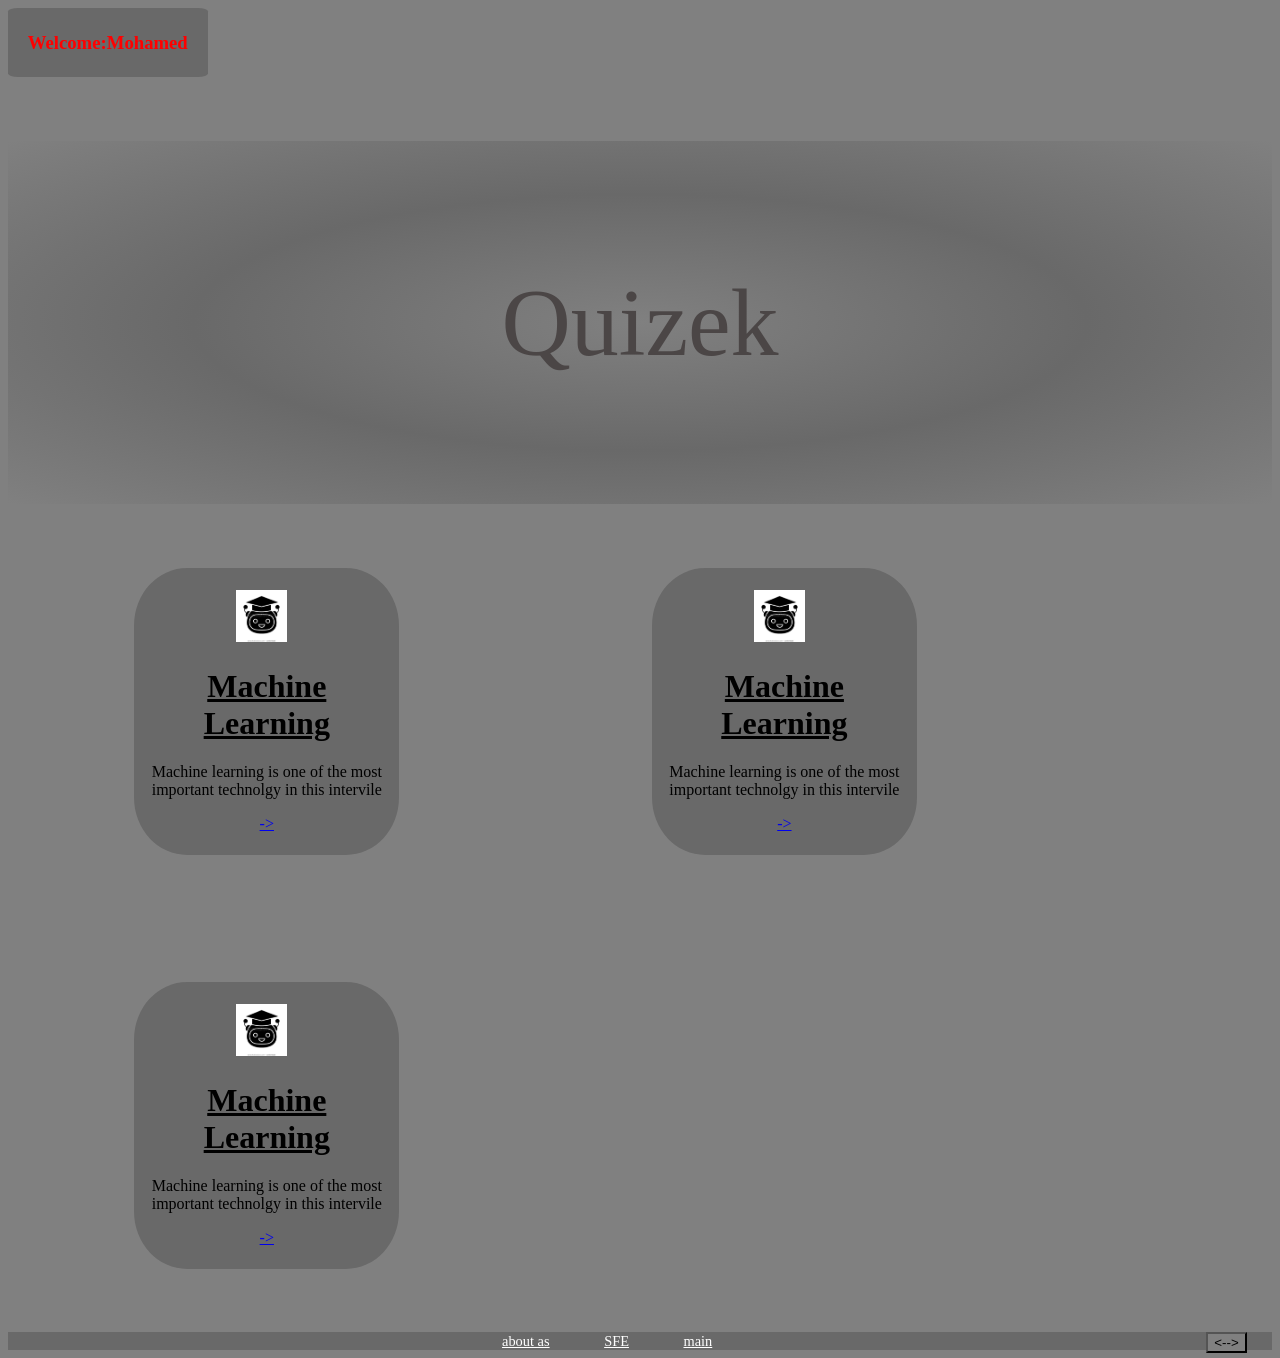
<file: index.html>
<!DOCTYPE html>
<html>
<head>
	<title>Quizek</title>
	<link id="style" rel="stylesheet" type="text/css" href="style2.css">
	<script type="text/javascript">
		function switch_style() {
			if (document.getElementById('style').getAttribute('href')=='steel1.css'){
				document.getElementById('style').href='style2.css'
			}
			else{
				document.getElementById('style').href='steel1.css'
			}
		}
	</script>
</head>
<body>
	<div id="id">
		<h3 style="width: 100%; color: red;">Welcome:Mohamed</h3>
	</div>
	<div id="head">
		Quizek
	</div>
	<div class="index">
		<p>
			<img src="ML.jpg"><h1><u>Machine Learning</u></h1>
			<p>
			Machine learning is one of the most important technolgy in this intervile
			</p><a href="mlquize.html" id="toq">-></a>
		</p>
	</div>
	<div class="index">
		<p>
			<img src="ML.jpg"><h1><u>Machine Learning</u></h1>
			<p>
			Machine learning is one of the most important technolgy in this intervile
			</p><a href="mlquize.html" id="toq">-></a>
		</p>
	</div>
	<div class="index">
		<p>
			<img src="ML.jpg"><h1><u>Machine Learning</u></h1>
			<p>
			Machine learning is one of the most important technolgy in this intervile
			</p><a href="mlquize.html" id="toq">-></a>
		</p>
	</div>
	<footer>
		<div id="footer">
			<a class="foot" href="aboutus.html">about as</a>
			<a class="foot" href="fff">SFE</a>
			<a class="foot" href="index.html">main</a>
			<button id="switch" type="button" onclick="switch_style()"><--></button>
		</div>
	</footer>
</body>
</html>
</file>
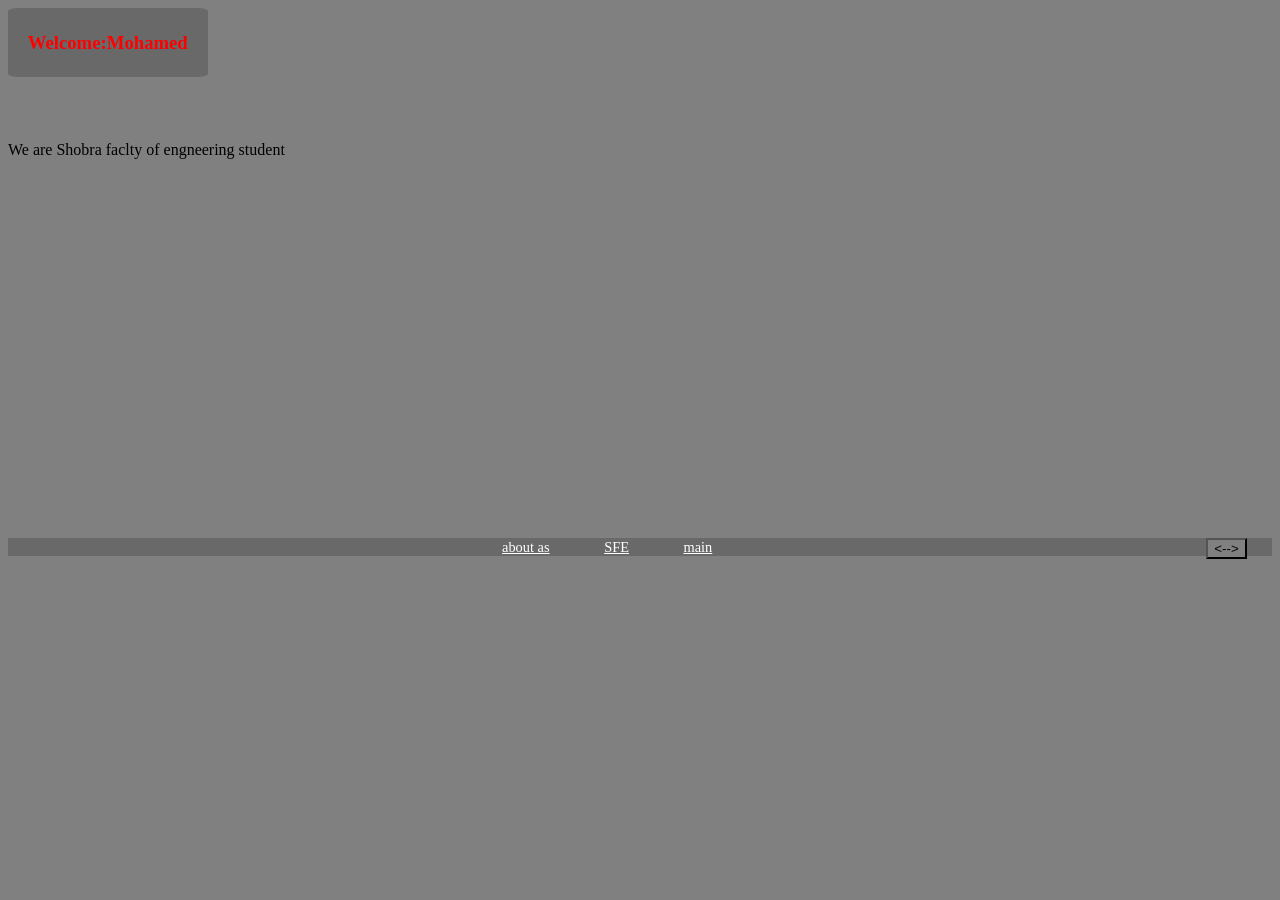
<file: aboutus.html>
<!DOCTYPE html>
<html>
<head>
	<title>Quizek</title>
	<link id="style" rel="stylesheet" type="text/css" href="style2.css">
	<script type="text/javascript">
		function switch_style() {
			if (document.getElementById('style').getAttribute('href')=='steel1.css'){
				document.getElementById('style').href='style2.css'
			}
			else{
				document.getElementById('style').href='steel1.css'
			}
		}
	</script>
</head>
<body style="text-align: left;">
	<div id="id">
		<h3 style="width: 100%; color: red;">Welcome:Mohamed</h3>
	</div>
	<p>
		We are Shobra faclty of engneering student
	</p>
	<footer>
		<div id="footer" style="text-align: center;">
			<a class="foot" href="aboutus.html">about as</a>
			<a class="foot" href="fff">SFE</a>
			<a class="foot" href="index.html">main</a>
			<button id="switch" type="button" onclick="switch_style()"><--></button>
		</div>
	</footer>
</body>
</html>
</file>
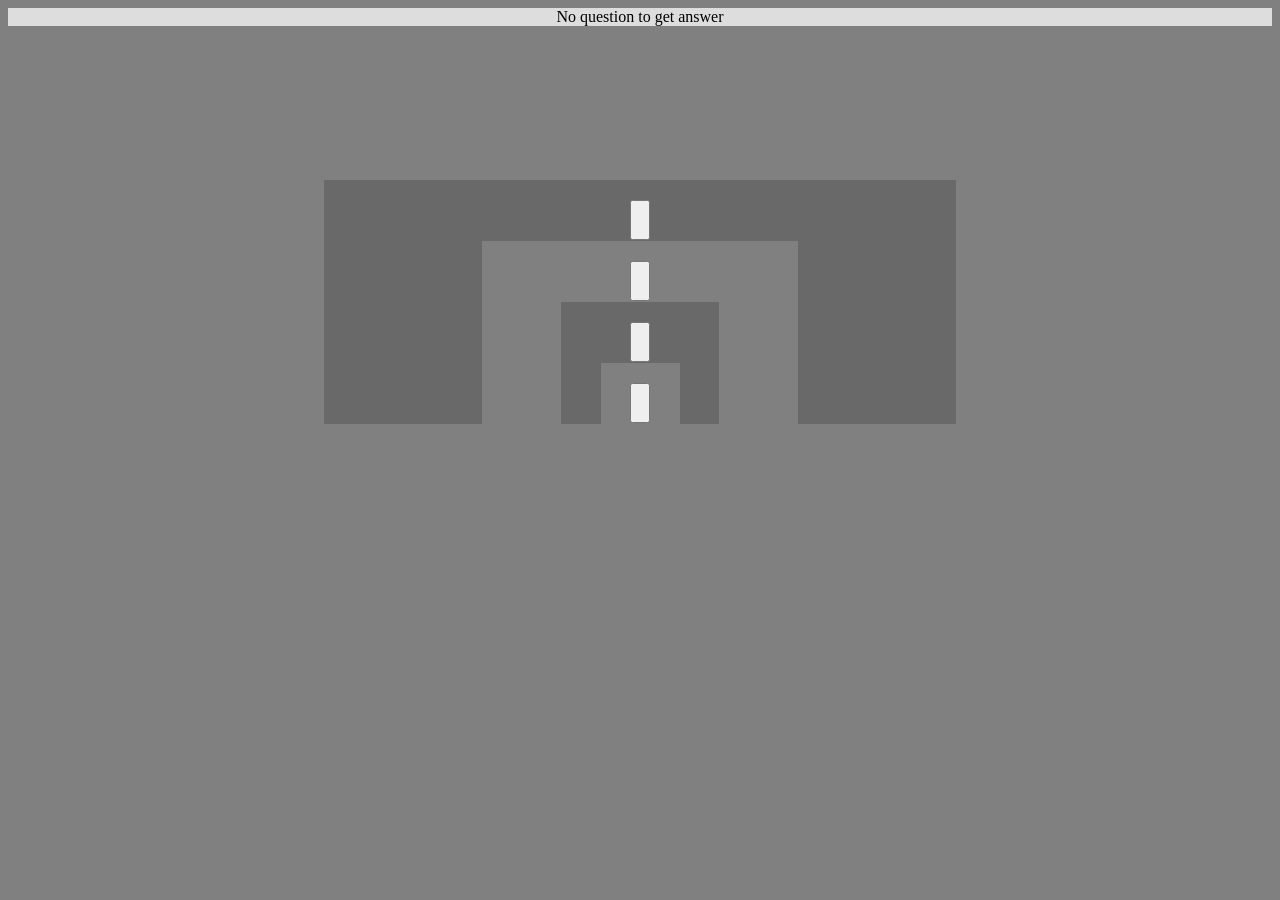
<file: ml_a_0.html>
<!DOCTYPE html>
<html>
<head>
	<title></title>
	<link rel="stylesheet" type="text/css" href="style2.css">
	<style>
		body{
			text-align: center;
		} 
		div{
			margin-bottom: 50px;
		}
		div.demo{
			width: 50%;
			padding-top: 20px; 
			text-align: center;
			margin-left: 25%;
		}
		#ai{
			background-color: dimgray;
		}
		#ml{
			background-color: gray;
			
		}
		#nn{
			background-color: dimgray;
			
		}
		#dl{
			background-color: gray;
			
		}
		button{
			height: 40px;
			width: 20px;
		}

	</style>
</head>
<body>
	<script src="ms.js"></script>
	<div style="background-color: #ddd;">No question to get answer</div>
	<div id='art'>
		<br><br><br>
	</div>
	<div id="con">
		<div id="ai" class='demo'>
			<button type="button" onclick="ai()"></button>
			<div id="ml" class='demo'>
				<button type="button" onclick="ml()"></button>
				<div id="nn" class='demo'>
					<button type="button" onclick="nn()"></button>
					</button>
					<div id="dl" class='demo'>
						<button type="button" onclick="dl()">
					</div>
				</div>
			</div>
			
		</div>
	</div>
	<script type="text/javascript"> 
		function dl(){
		document.getElementById('art').innerHTML='"Deep Neural Network" or "Deep Learning" 							is the state where							there is many layer in neural network<br><br>'
  }
  function ai(){
  	document.getElementById('art').innerHTML='"Artificial intelligence"  is the simulation of human intelligence processes by machines, especially computer systems <br><br>'
  }
  function ml(){
  	document.getElementById('art').innerHTML='"Machine Learning" is an application of artificial intelligence (AI) that provides systems the ability to automatically learn and improve from experience without being explicitly programmed'
  }
  function nn(){
  	document.getElementById('art').innerHTML='"Neural Network" is a series of algorithms that endeavors to recognize underlying relationships in a set of data through a process that mimics the way the human brain operates'
  }

	</script>
</body>
</html>
</file>
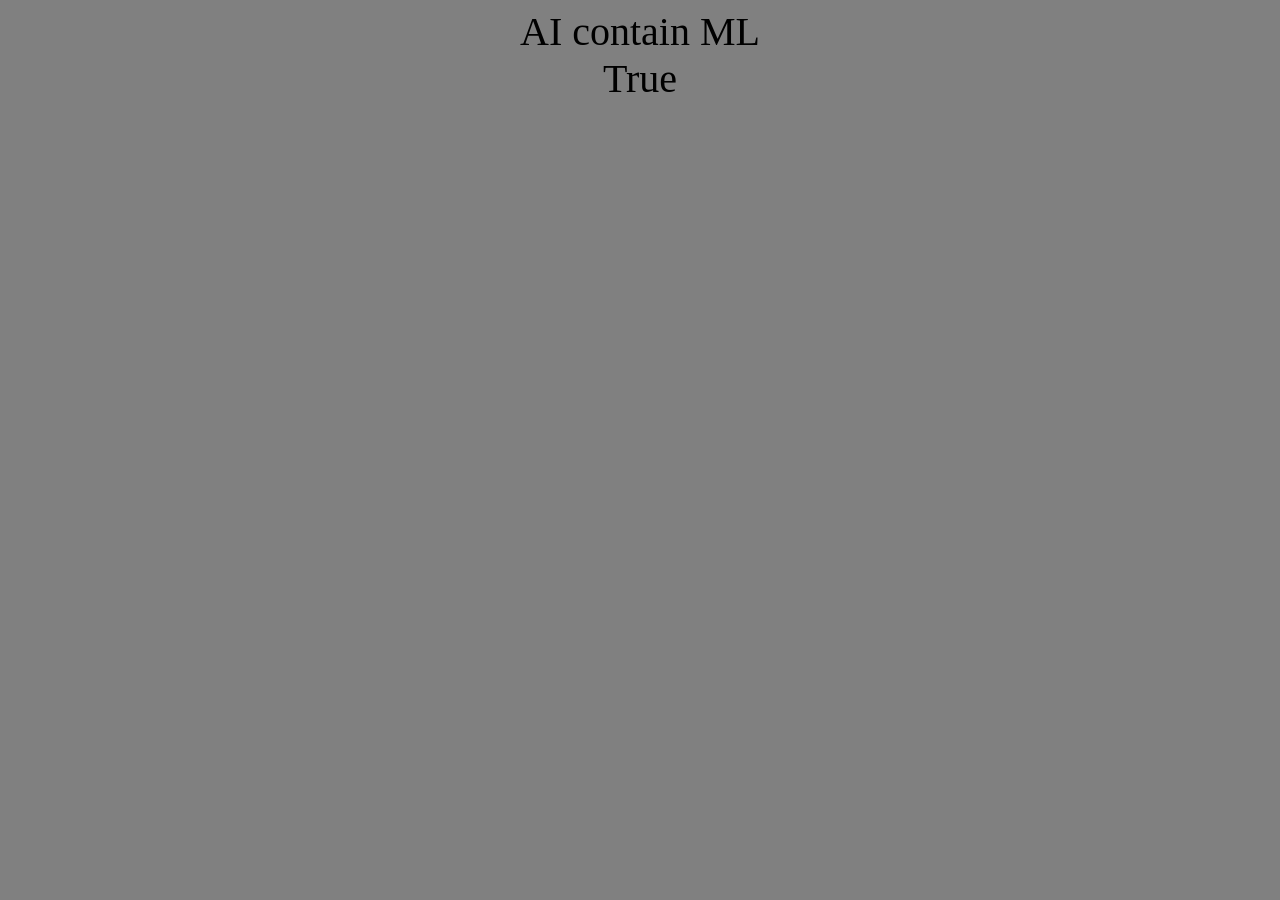
<file: ml_a_1.html>
<!DOCTYPE html>
<html>
<head>
	<title></title>
	<link rel="stylesheet" type="text/css" href="style2.css">
	<style>
		body{
			font-size: 40px;
			text-align: center;
		}
		#contine{
			position: relative;
		}
		#work{
			position: absolute;
		}
	</style>
</head>
<body>
	AI contain ML<br>
	True
</body>
</body>
</html>
</file>
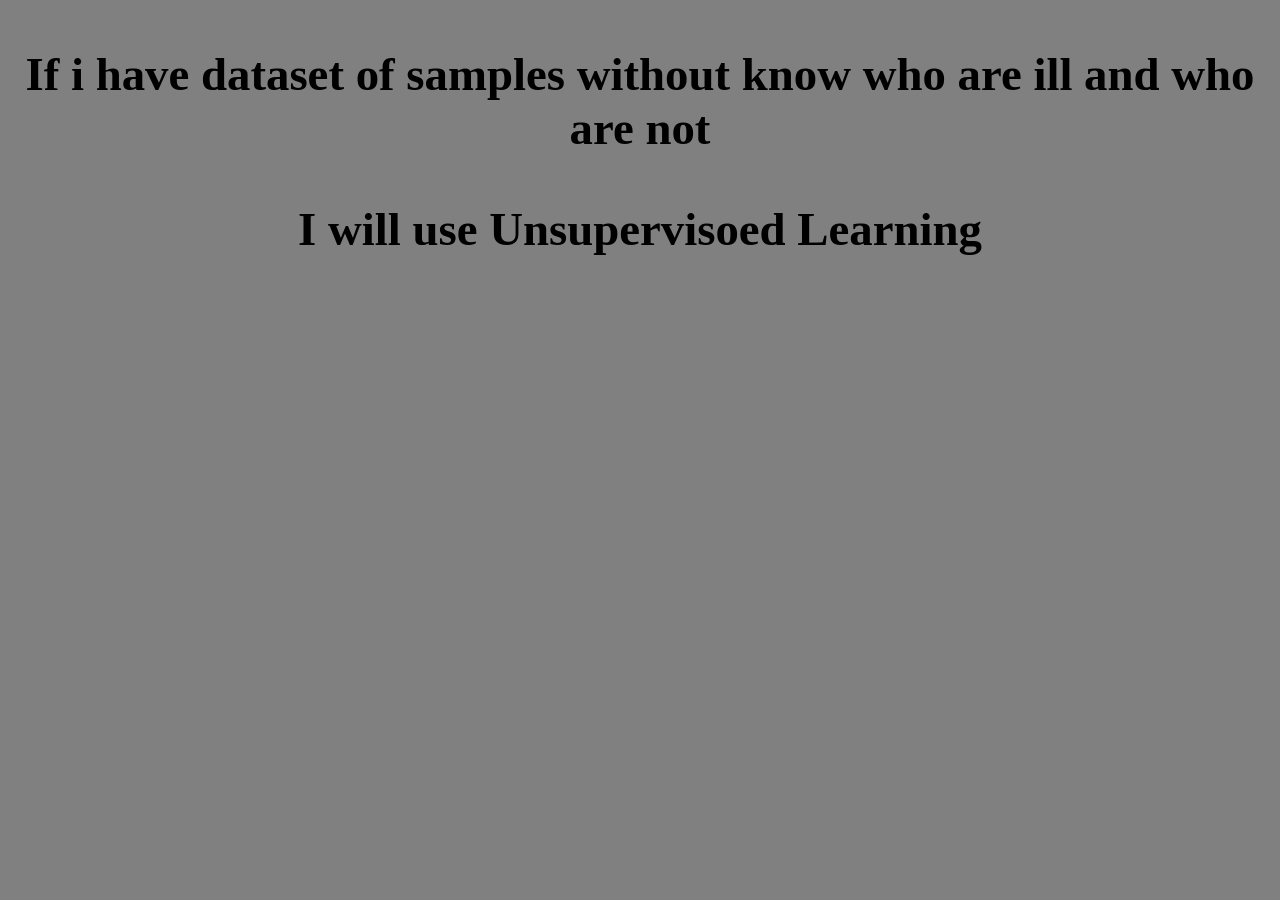
<file: ml_a_3.html>
<!DOCTYPE html>
<html>
<head>
	<title></title>
	<link rel="stylesheet" type="text/css" href="style2.css">
	<style>
		body{
			font-size: 40px;
			text-align: center;
		}

	</style>
</head>
<body>
	<h3>If i have dataset of samples without know who are ill and who are not</h3>
	<h3>I will use Unsupervisoed Learning</h3>

</body>
</html>
</file>
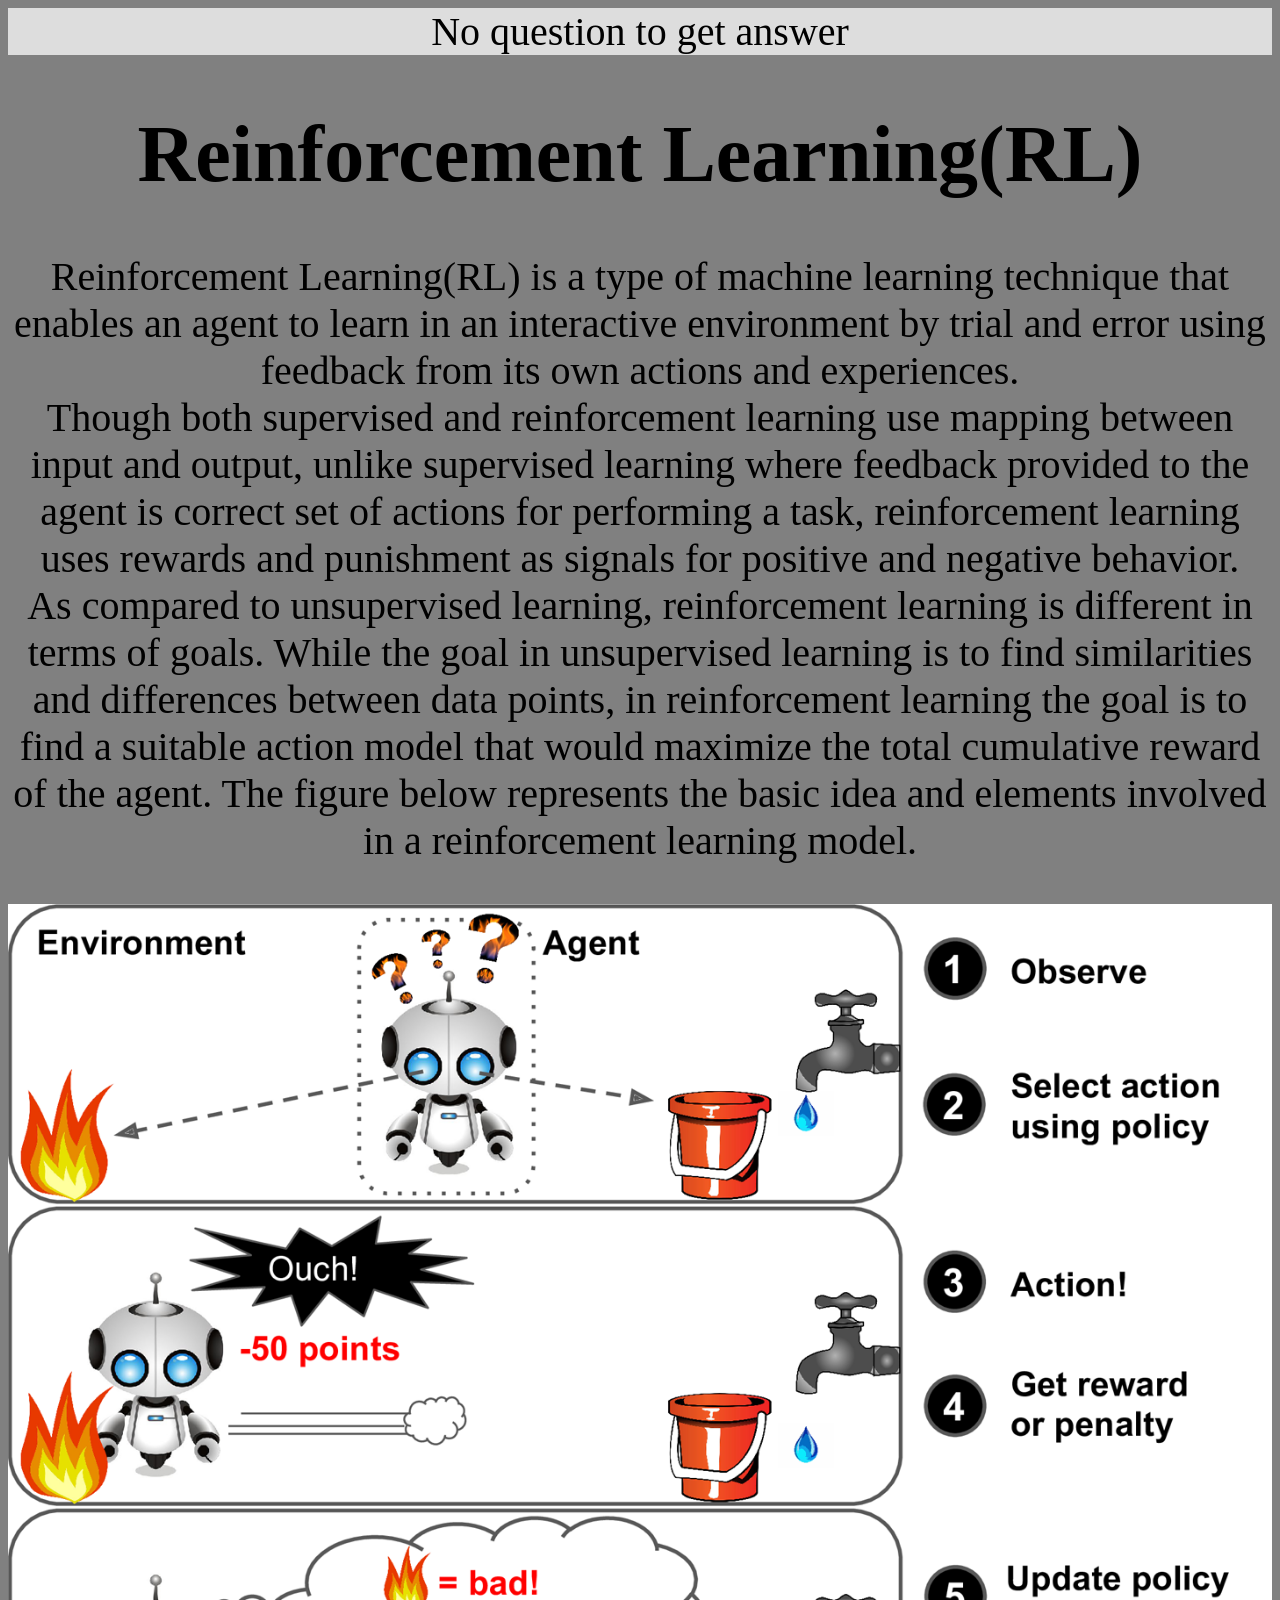
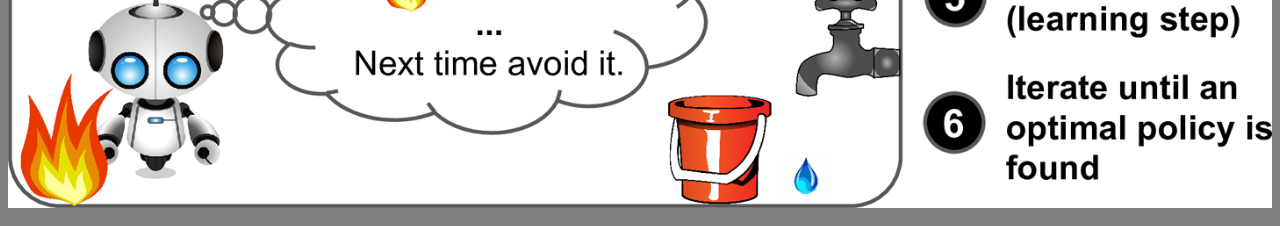
<file: ml_a_4.html>
<!DOCTYPE html>
<html>
<head>
	<title></title>
	<link rel="stylesheet" type="text/css" href="style2.css">
	<style>
		body{
			font-size: 40px;
			text-align: center;
		}

	</style>
</head>
<body>
	<div style="background-color: #ddd;">No question to get answer</div>
	<h1>Reinforcement Learning(RL) </h1>
	<div style="width: 100%;text-align: center;overflow: wr">
		<p>
			Reinforcement Learning(RL) is a type of machine learning technique that enables an agent to learn in an interactive environment by trial and error using feedback from its own actions and experiences.
			<br>
			Though both supervised and reinforcement learning use mapping between input and output, unlike supervised learning where feedback provided to the agent is correct set of actions for performing a task, reinforcement learning uses rewards and punishment as signals for positive and negative behavior.
			<br>
			As compared to unsupervised learning, reinforcement learning is different in terms of goals. While the goal in unsupervised learning is to find similarities and differences between data points, in reinforcement learning the goal is to find a suitable action model that would maximize the total cumulative reward of the agent. The figure below represents the basic idea and elements involved in a reinforcement learning model.
		</p>
	</div>
		<!-- Image Map Generated by http://www.image-map.net/ -->
	<img src="mlre.png" style="width:100%;height: 71.53%;" usemap="#image-map">

	<map name="image-map">
	    <area  alt="Feedback from the environment" title="Feedback from the environment"  coords="1132,524,1348,618" shape="rect">
	    <area  alt="The machine" title="The machine"  coords="606,21,722,78" shape="rect">
	    <area  alt="Physical world in which the agent operates" title="Physical world in which the agent operates"  coords="31,24,279,66" shape="rect">
	    <area  alt="Method to map agent’s state to actions" title="Method to map agent’s state to actions"  coords="1279,750,1396,792" shape="rect">
	    <area  alt="Value: Future reward that an agent would receive by taking an action in a particular state" title="Value: Future reward that an agent would receive by taking an action in a particular state"  coords="253,478,452,534" shape="rect">
	    <area  alt="Value: Future reward that an agent would receive by taking an action in a particular state" title="Value: Future reward that an agent would receive by taking an action in a particular state"  coords="404,731,618,815" shape="rect">
	</map>
</body>
</html>
</file>
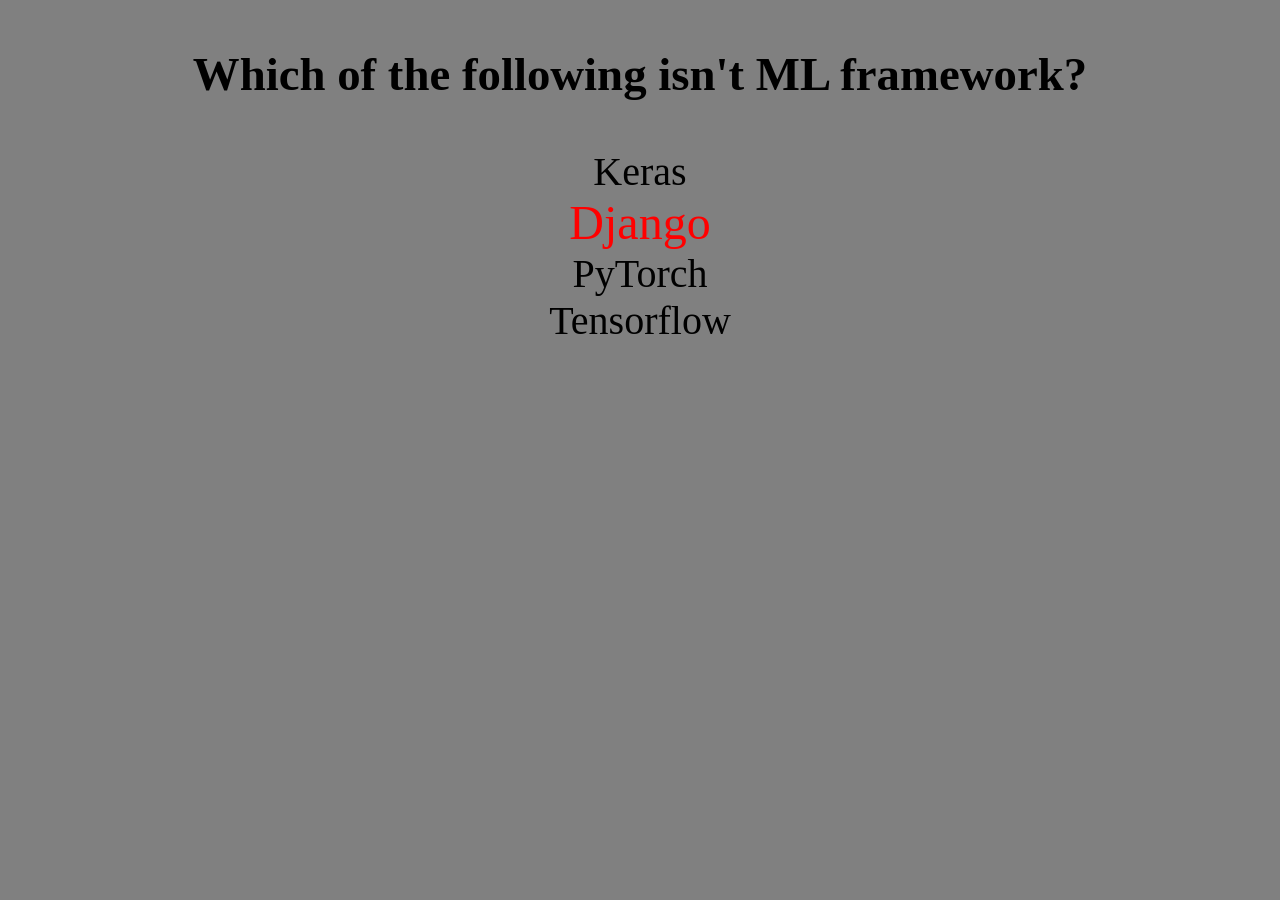
<file: ml_a_6.html>
<!DOCTYPE html>
<html>
<head>
	<title></title>
	<link rel="stylesheet" type="text/css" href="style2.css">
	<style>
		body{
			font-size: 40px;
			text-align: center;
		}

	</style>
</head>
<body>
	<h3>Which of the following isn't ML framework?</h3>
	Keras
	<br>
	<font color="red" size="60px">Django</font>
	<br>
	PyTorch
	<br>
	Tensorflow
</body>
</html>
</file>
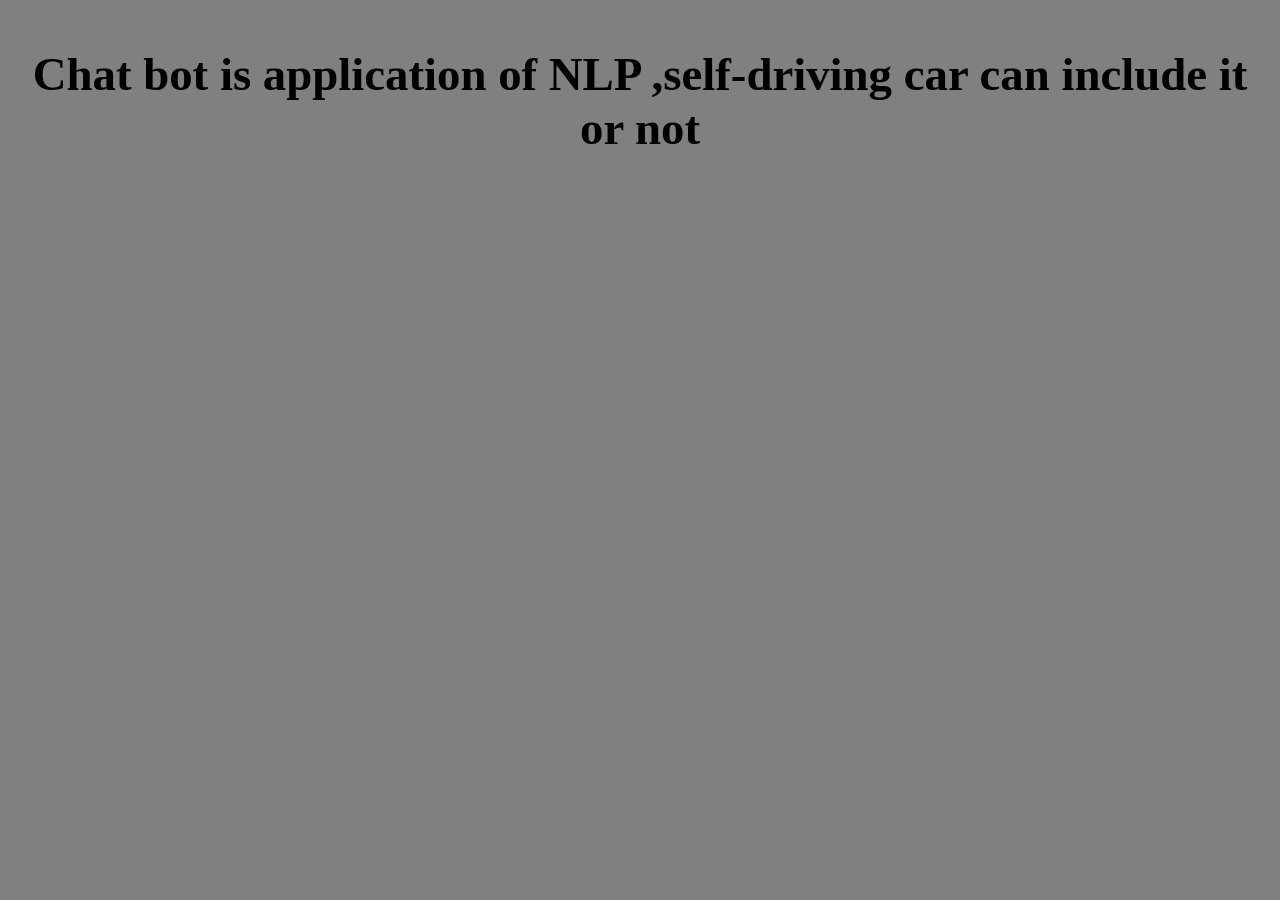
<file: ml_a_7.html>
<!DOCTYPE html>
<html>
<head>
	<title></title>
	<link rel="stylesheet" type="text/css" href="style2.css">
	<style>
		body{
			font-size: 40px;
			text-align: center;
		}
		label:hover{
			font-size: 60px;
		}

	</style>
</head>
<body>
	<h3>Chat bot is application of NLP ,self-driving car can include it or not</h3>
</body>
</html>
</file>
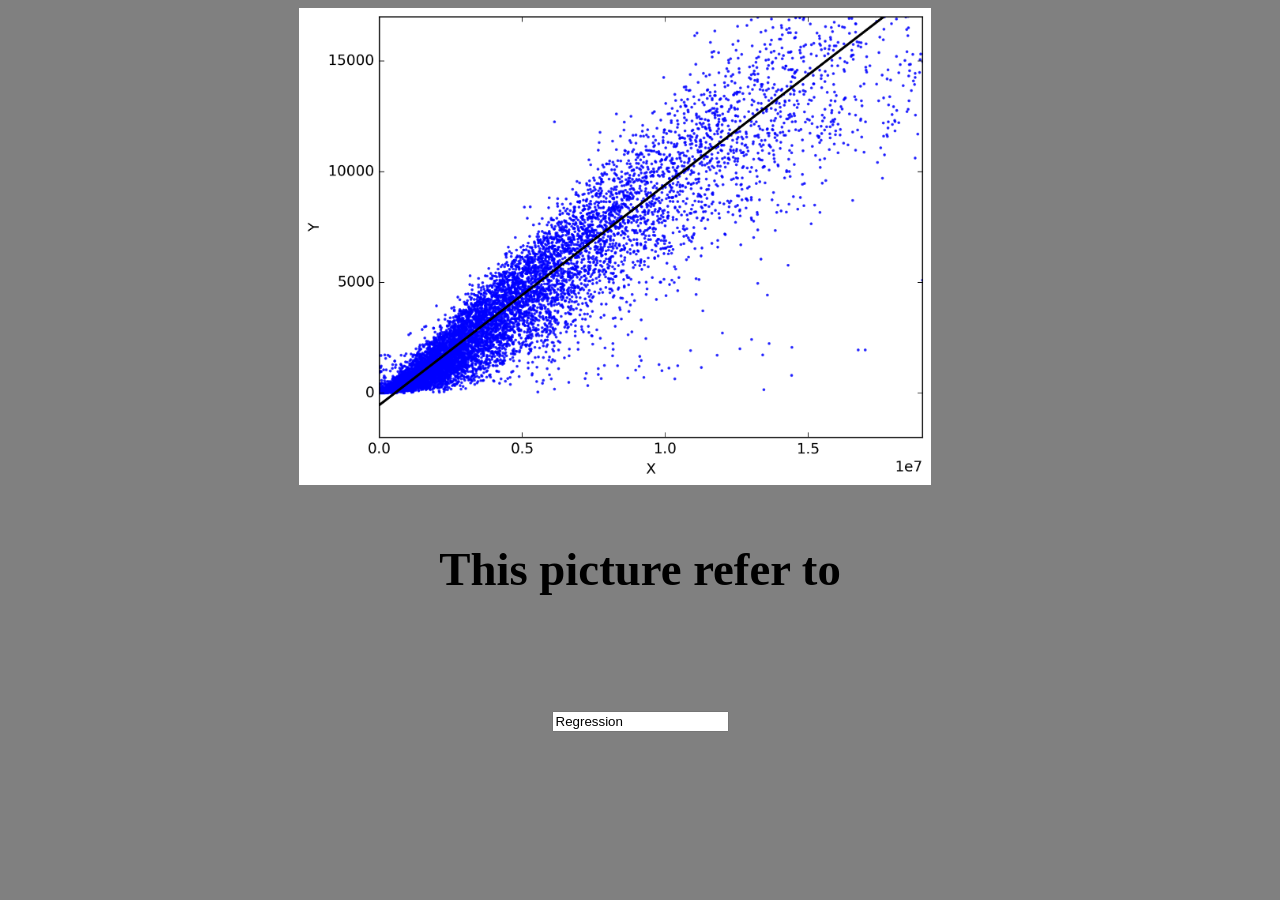
<file: ml_a_8.html>
<!DOCTYPE html>
<html>
<head>
	<title></title>
	<link rel="stylesheet" type="text/css" href="style2.css">
	<style>
		body{
			font-size: 40px;
			text-align: center;
		}

	</style>
</head>
<body>

	<img src="reg.png" style="width: 50%;height: 66,28%;">
	<h3>This picture refer to</h3>
	<br>
	<form>
		<input type='text' maxlength="10" value="Regression" readonly></input>
	</form>

</body>
</html>
</file>
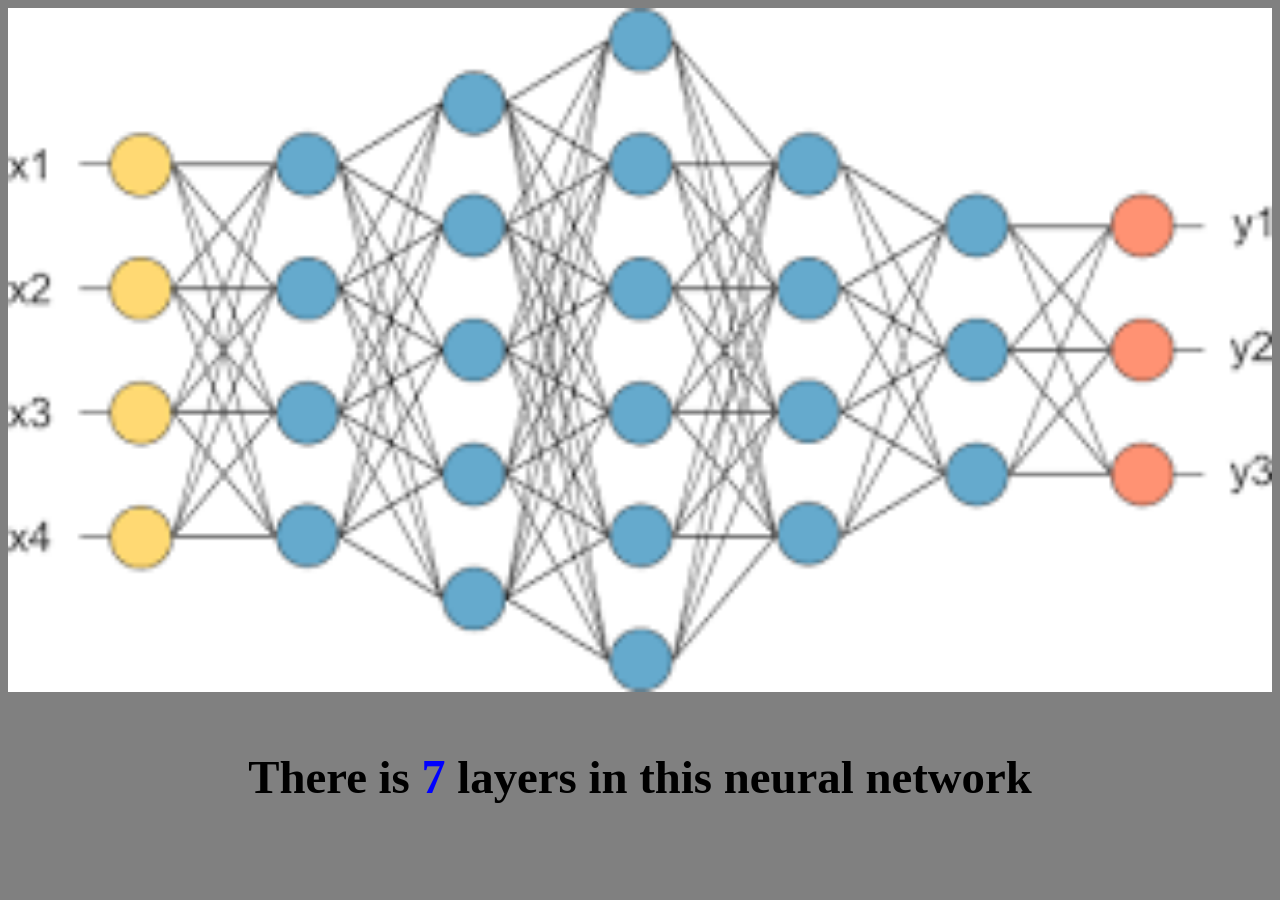
<file: ml_a_9.html>
<!DOCTYPE html>
<html>
<head>
	<title></title>
	<link rel="stylesheet" type="text/css" href="style2.css">
	<style>
		body{
			font-size: 40px;
			text-align: center;
		}
		/* ther was to get lighterm text box */
		#re:hover{
			box-shadow: 100px red , 10px rgba(105,105,105,.3);
		}
		#re:focus{
			box-shadow: 100px red , 10px rgba(105,105,105,.3);
		}
	</style>
</head>
<body>

	<img src="nn.png" style="width: 100%;height: 54.15%;">
	<h3>There is <font size="50px" color="blue">7</font> layers in this neural network</h3>

</body>
</html>
</file>
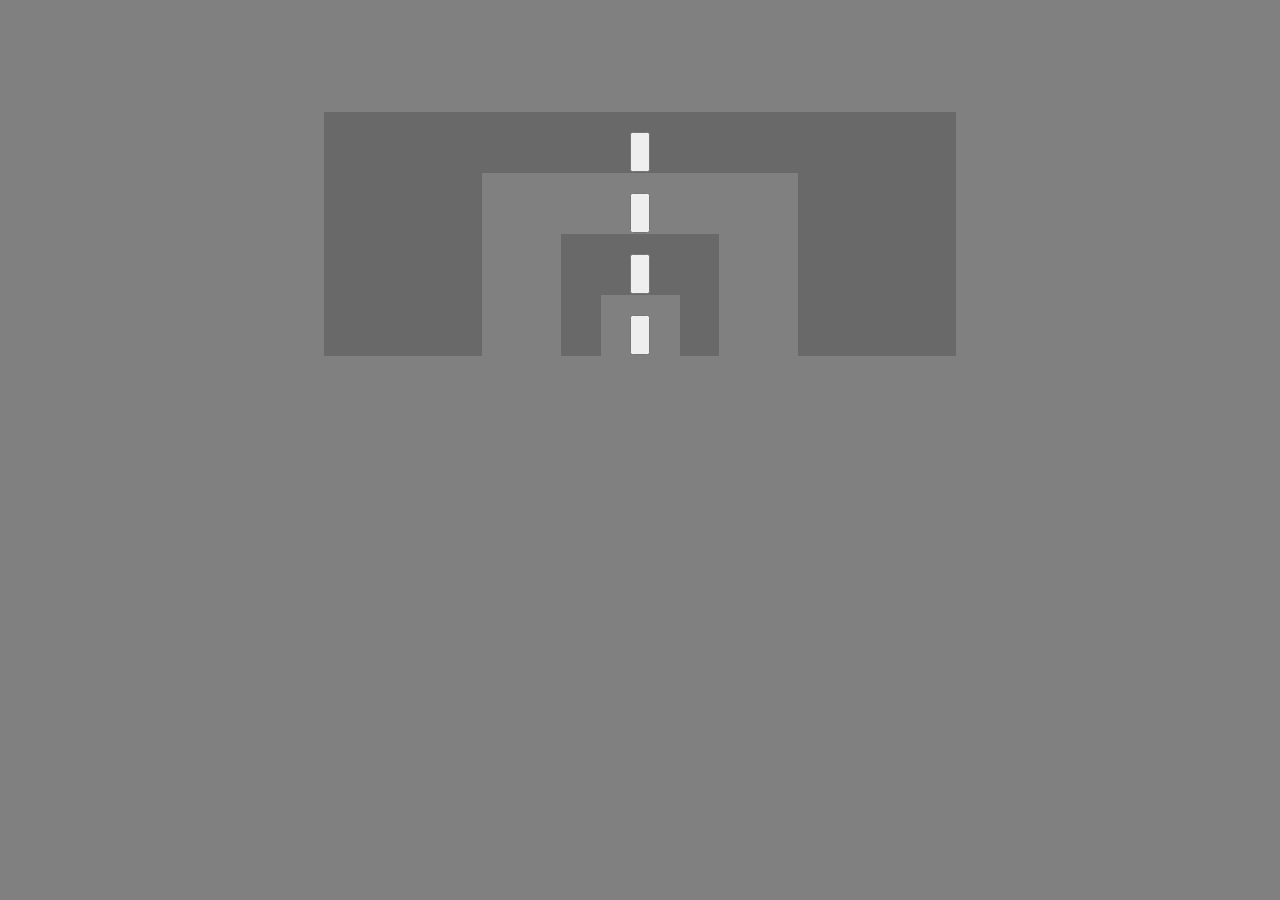
<file: ml_q_0.html>
<!DOCTYPE html>
<html>
<head>
	<title></title>
	<link rel="stylesheet" type="text/css" href="style2.css">
	<style>
		body{
			text-align: center;
		} 
		div{
			margin-bottom: 50px;
		}
		div.demo{
			width: 50%;
			padding-top: 20px; 
			text-align: center;
			margin-left: 25%;
		}
		#ai{
			background-color: dimgray;
		}
		#ml{
			background-color: gray;
			
		}
		#nn{
			background-color: dimgray;
			
		}
		#dl{
			background-color: gray;
			
		}
		button{
			height: 40px;
			width: 20px;
		}

	</style>
</head>
<body>
	<div id='art'>
		<br><br><br>
	</div>
	<div id="con">
		<div id="ai" class='demo'>
			<button type="button" onclick="ai()"></button>
			<div id="ml" class='demo'>
				<button type="button" onclick="ml()"></button>
				<div id="nn" class='demo'>
					<button type="button" onclick="nn()"></button>
					</button>
					<div id="dl" class='demo'>
						<button type="button" onclick="dl()">
					</div>
				</div>
			</div>
			
		</div>
	</div>
	<script type="text/javascript"> 
		function dl(){
		document.getElementById('art').innerHTML='"Deep Neural Network" or "Deep Learning" 							is the state where							there is many layer in neural network<br><br>'
  }
  function ai(){
  	document.getElementById('art').innerHTML='"Artificial intelligence"  is the simulation of human intelligence processes by machines, especially computer systems <br><br>'
  }
  function ml(){
  	document.getElementById('art').innerHTML='"Machine Learning" is an application of artificial intelligence (AI) that provides systems the ability to automatically learn and improve from experience without being explicitly programmed'
  }
  function nn(){
  	document.getElementById('art').innerHTML='"Neural Network" is a series of algorithms that endeavors to recognize underlying relationships in a set of data through a process that mimics the way the human brain operates'
  }

	</script>
</body>
</html>
</file>
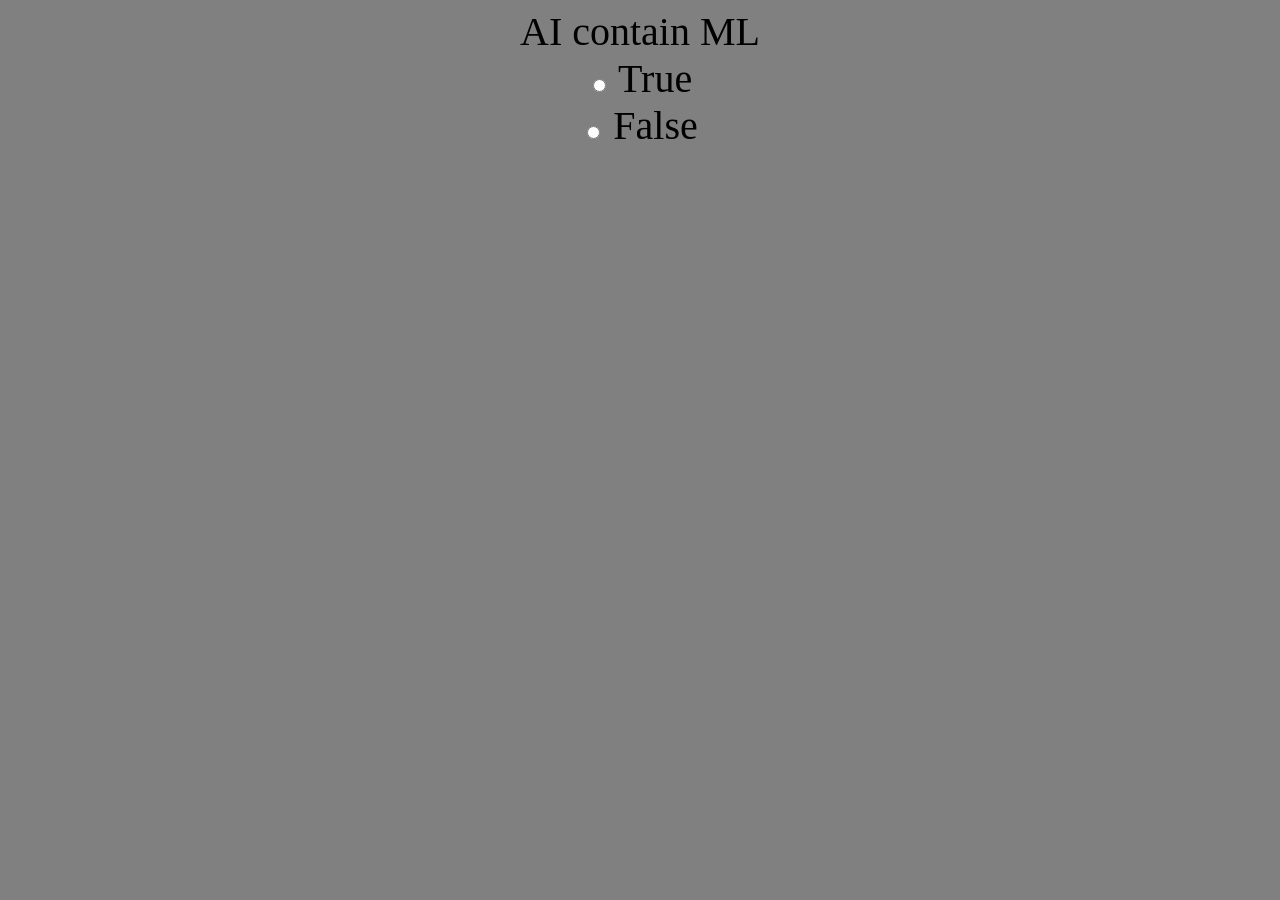
<file: ml_q_1.html>
<!DOCTYPE html>
<html>
<head>
	<title></title>
	<link rel="stylesheet" type="text/css" href="style2.css">
	<style>
		body{
			font-size: 40px;
		}
	</style>
</head>
<body>
	<frame>
		<font>
			AI contain ML
		</font>
		<br>
		<input type="radio" name="q" id="t" value="t">
			<label for='t' >True</label>
		</input>
		<br>
		<input type="radio" name="q" id="f" value="f">
			<label for="f"> False</label>
	</frame>
</body>
</html>
</file>
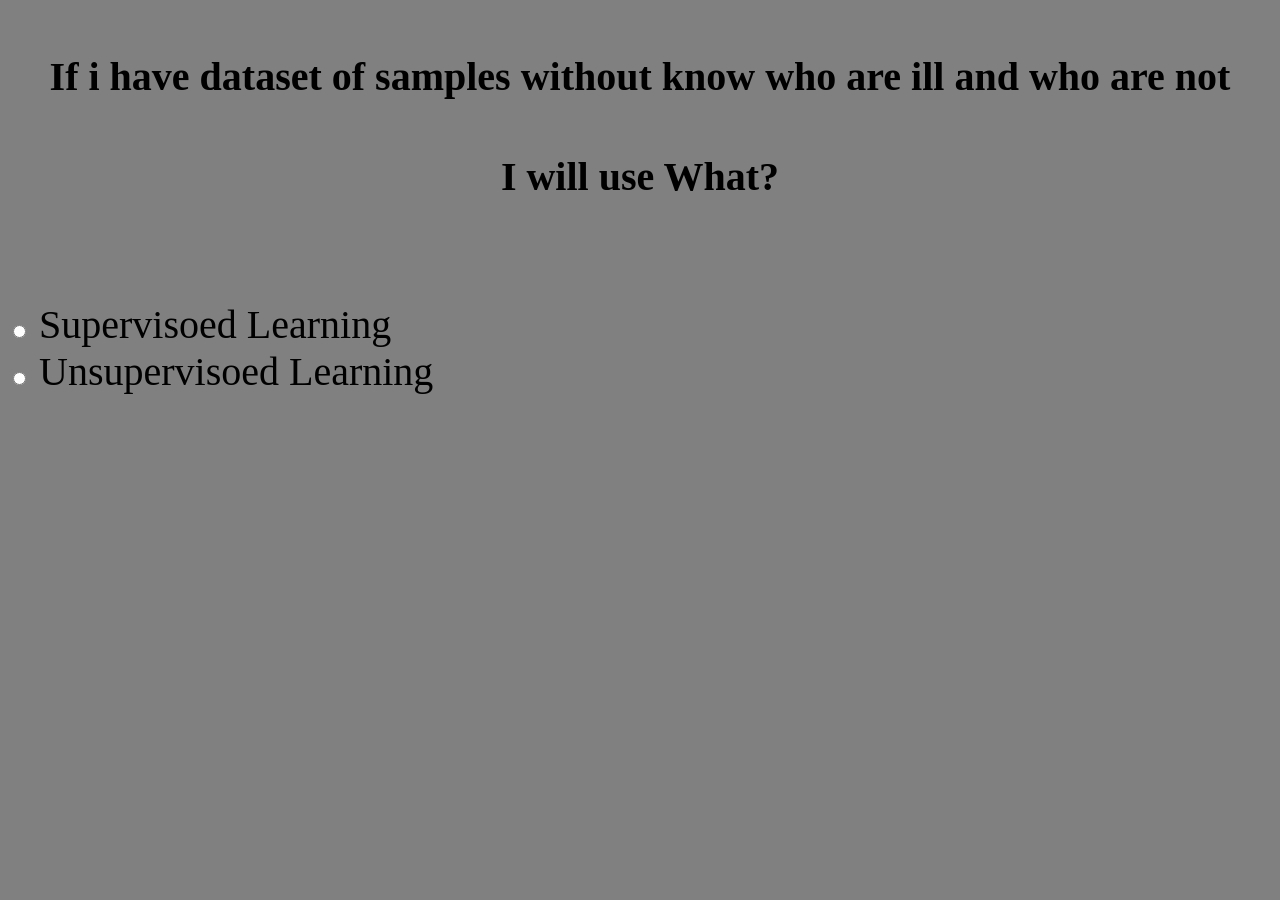
<file: ml_q_3.html>
<!DOCTYPE html>
<html>
<head>
	<title></title>
	<link rel="stylesheet" type="text/css" href="style2.css">
	<style>
		body{
			font-size: 40px;
			text-align: center;
		}

	</style>
</head>
<body>
	<h4>If i have dataset of samples without know who are ill and who are not</h4>
	<h4>I will use What?</h4>
	<div style="text-align: left;">
		<frame>
			<br>
			<input type="radio" id='s' name="qs" value="s" >
			<label for="s">Supervisoed Learning</label>
			<br>
			<input type="radio" id='us' name="qs" value="us" >
			<label for="us">Unsupervisoed Learning</label>
		</frame>
	</div>

</body>
</html>
</file>
<file: style2.css>
body{
	background-color: gray;
	text-align: center;

}
#id{
	background-color: dimgray;
	border-radius: 5%;
	padding: 5px;
	width: 15%;
	height: 10%;
	text-align: center;
	margin-bottom: 5%;
}
#head{
	background-image: radial-gradient(gray,dimgray,gray);
	border: 2% solid;
	width: 100%;
	text-align: center;
	padding: 10% 0px;
	font-size: 600%;
	color: #4b4646;
	
}
div.index{

	background-color: dimgray;
	border-radius: 20%;
	padding: 5px;
	width: 20%;
	height: 15%;
	margin: 5% 10% ;
	float: left;
	overflow: hidden;
	border: 1px #00000000 solid;
}
.index,img{
	width: 20%;
	height: 20%;
	margin-right: 4%; 
}

div#footer{
	clear: both;
	background-color: dimgray;
	width: 100%;
	height: 30%;
	border: 20% solid;
}
a.foot{
	color: #ffffff;
	font-size: 90%;
	margin: 0px 2%;
}
a.foot:hover{
	color: #000000;
}
.footer,button{
	position: sticky;
}
#switch{
	background-color: gray;
	float: right;
	margin-right: 2%;
}
/*for quize pages*/

#footer{
	margin-top: 30%;
}
.for{
	transition-duration: .3s;
	background-color: dimgray;
	border: 0 solid #000;
	border-radius: 30%;

}
.for:hover{
	border: 20% solid black;
}
/*about us page*/
.aul{
	color: #ffffff;
	font-size: 90%;
}
a.aul:hover{
	color: #000000;
}
/*for in frame work*/
iframe{
	height: 500px;
	width: 600px
}
table{
	border-radius: 30%;
	background-color: red;
}
table,th{
	background-color: dimgray;
}
table,td,td{
	border: 2px  solid;
	border-collapse: collapse;
	border-radius: 30%;
}
</file>
